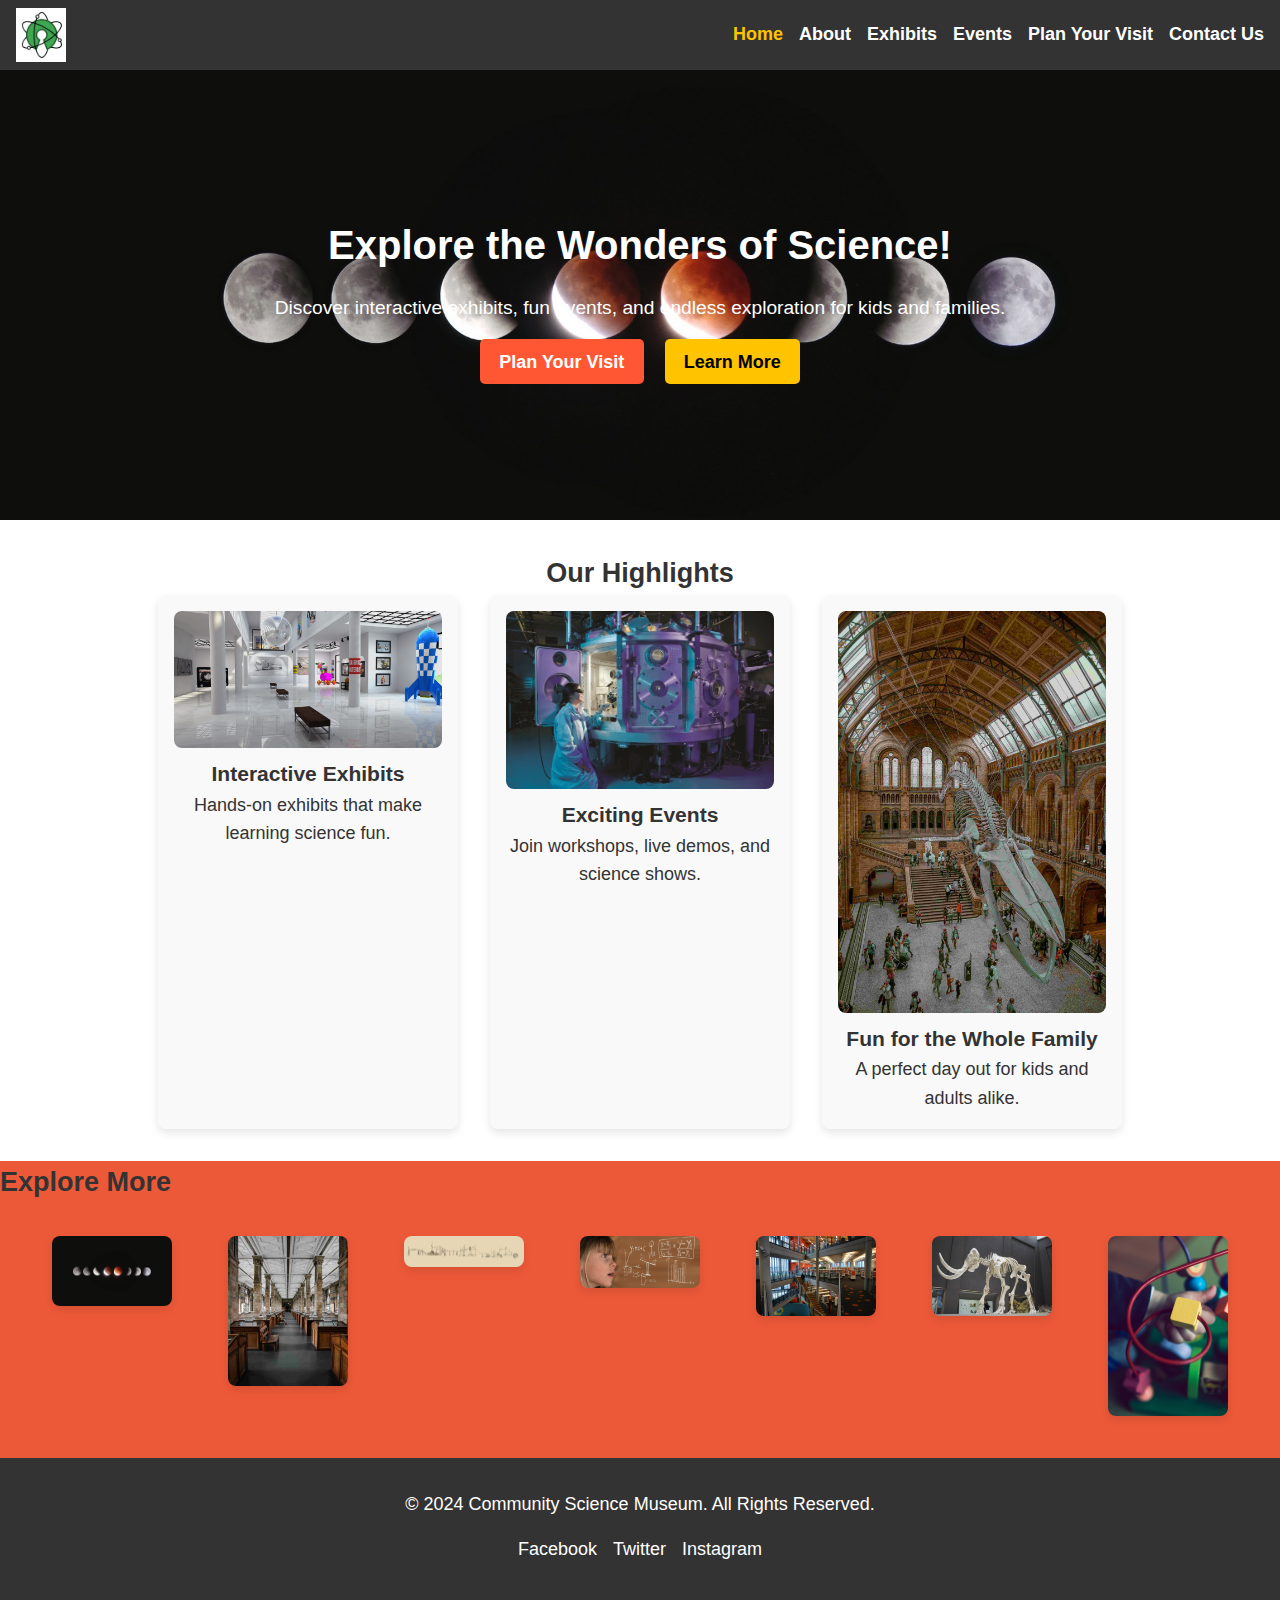
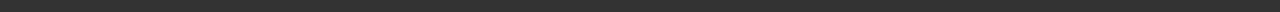
<file: index.html>
<!DOCTYPE html> 
<html lang="en">
<head>
    <meta charset="UTF-8">
    <meta name="viewport" content="width=device-width, initial-scale=1.0">
    <meta name="description" content="Discover the wonders of science at the Community Science Museum. Fun, educational, and engaging for kids and families!">
    <meta name="keywords" content="Science Museum, Kids Activities, Family Fun, Exhibits, Events">
    <meta name="author" content="Your Name">
    <title>Community Science Museum</title>
    <link rel="stylesheet" href="styles.css">
</head>
<body>
    <header>
        <div class="logo">
            <img src="./images/logo.jpg" alt="Community Science Museum Logo">
        </div>
        <ul class="nav-links">
            <li><a href="index.html" class="active">Home</a></li>
            <li><a href="about.html">About</a></li>
            <li><a href="exhibits.html">Exhibits</a></li>
            <li><a href="events.html">Events</a></li>
            <li><a href="visit.html">Plan Your Visit</a></li>
            <li><a href="contact.html">Contact Us</a></li>
        </ul>
    </header>

    <main>
        <section class="hero">
            <div class="hero-content">
                <h1>Explore the Wonders of Science!</h1>
                <p>Discover interactive exhibits, fun events, and endless exploration for kids and families.</p>
                <div class="button-group">
                    <a href="visit.html" class="btn-primary">Plan Your Visit</a>
                    <a href="exhibits.html" class="btn-secondary">Learn More</a>
                </div>
            </div>
        </section>

        <section class="highlights">
            <h2>Our Highlights</h2>
            <div class="highlights-grid">
                <div class="highlight">
                    <img src="./images/exhibition.jpg" alt="Interactive Exhibits">
                    <h3>Interactive Exhibits</h3>
                    <p>Hands-on exhibits that make learning science fun.</p>
                </div>
                <div class="highlight">
                    <img src="./images/eksplore2.jpg" alt="Exciting Events">
                    <h3>Exciting Events</h3>
                    <p>Join workshops, live demos, and science shows.</p>
                </div>
                <div class="highlight">
                    <img src="./images/toa.jpg" alt="Family Fun">
                    <h3>Fun for the Whole Family</h3>
                    <p>A perfect day out for kids and adults alike.</p>
                </div>
            </div>
        </section>

        <section class="gallery">
            <h2>Explore More</h2>
            <div class="gallery-grid">
                <img src="./images/moon.jpg" alt="Moon Phases Exhibit">
                <img src="./images/mavis.jpg" alt="Museum Interior">
                <img src="./images/lab.jpg" alt="Laboratory Equipment">
                <img src="./images/learn.jpg" alt="Learning Math">
                <img src="./images/library.jpg" alt="Modern Library">
                <img src="./images/mammoth.jpg" alt="Woolly Mammoth Fossil">
                <img src="./images/toy.jpg" alt="Educational Toy">
            </div>
        </section>
    </main>

    <footer>
        <div class="footer-content">
            <p>&copy; 2024 Community Science Museum. All Rights Reserved.</p>
            <ul class="social-links">
                <li><a href="#">Facebook</a></li>
                <li><a href="#">Twitter</a></li>
                <li><a href="#">Instagram</a></li>
            </ul>
        </div>
    </footer>
</body>
</html>
</file>
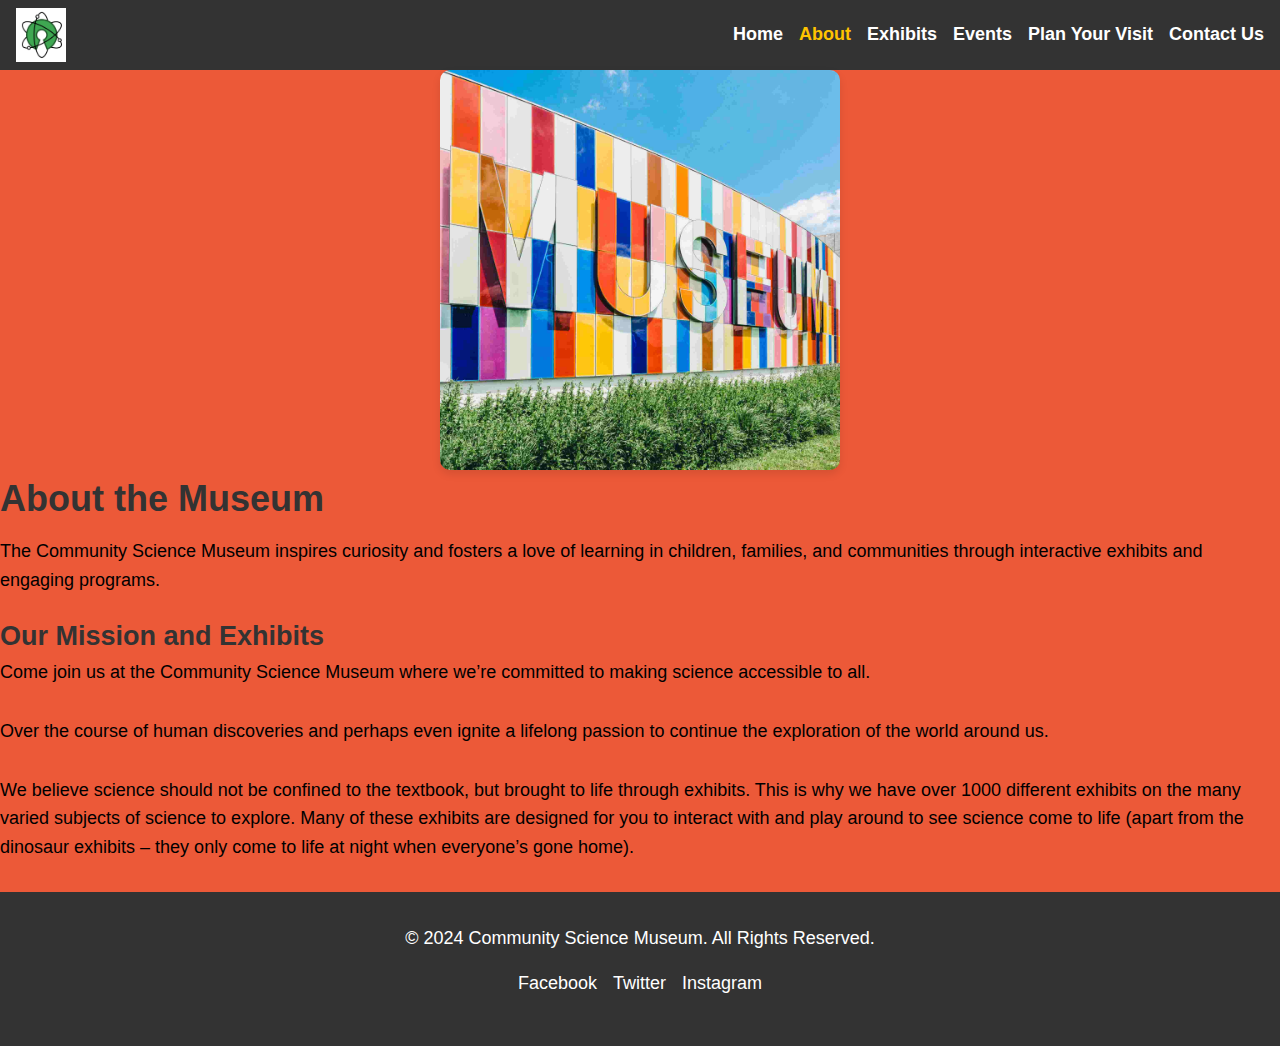
<file: about.html>
<!DOCTYPE html>
<html lang="en">
<head>
    <meta charset="UTF-8">
    <meta name="viewport" content="width=device-width, initial-scale=1.0">
    <meta name="description" content="Learn about the Community Science Museum, our mission, and our exciting journey.">
    <title>About Us - Community Science Museum</title>
    <link rel="stylesheet" href="styles.css">
</head>
<body>
    <header>
        <div class="logo">
            <img src="./images/logo.jpg" alt="Community Science Museum Logo">
        </div>
        <ul class="nav-links">
            <li><a href="index.html">Home</a></li>
            <li><a href="about.html" class="active">About</a></li>
            <li><a href="exhibits.html">Exhibits</a></li>
            <li><a href="events.html">Events</a></li>
            <li><a href="visit.html">Plan Your Visit</a></li>
            <li><a href="contact.html">Contact Us</a></li>
        </ul>
    </header>

    <main>
        <section class="museum-hero">
            <img src="./images/museum.jpg" alt="Museum Exterior" class="museum-image">
            <div class="overlay">
                <h1>About the Museum</h1>
                <p>The Community Science Museum inspires curiosity and fosters a love of learning in children, families, and communities through interactive exhibits and engaging programs.</p>
            </div>
        </section>

        <section class="museum-about">
            <h2>Our Mission and Exhibits</h2> <!-- Added heading -->
            <p>Come join us at the Community Science Museum where we’re committed to making science accessible to all.</p>
            <p>Over the course of human discoveries and perhaps even ignite a lifelong passion to continue the exploration of the world around us.</p>
            <p>We believe science should not be confined to the textbook, but brought to life through exhibits. This is why we have over 1000 different exhibits on the many varied subjects of science to explore. Many of these exhibits are designed for you to interact with and play around to see science come to life (apart from the dinosaur exhibits – they only come to life at night when everyone’s gone home).</p>
        </section>
    </main>

    <footer>
        <div class="footer-content">
            <p>&copy; 2024 Community Science Museum. All Rights Reserved.</p>
            <ul class="social-links">
                <li><a href="#">Facebook</a></li>
                <li><a href="#">Twitter</a></li>
                <li><a href="#">Instagram</a></li>
            </ul>
        </div>
    </footer>
</body>
</html>
</file>
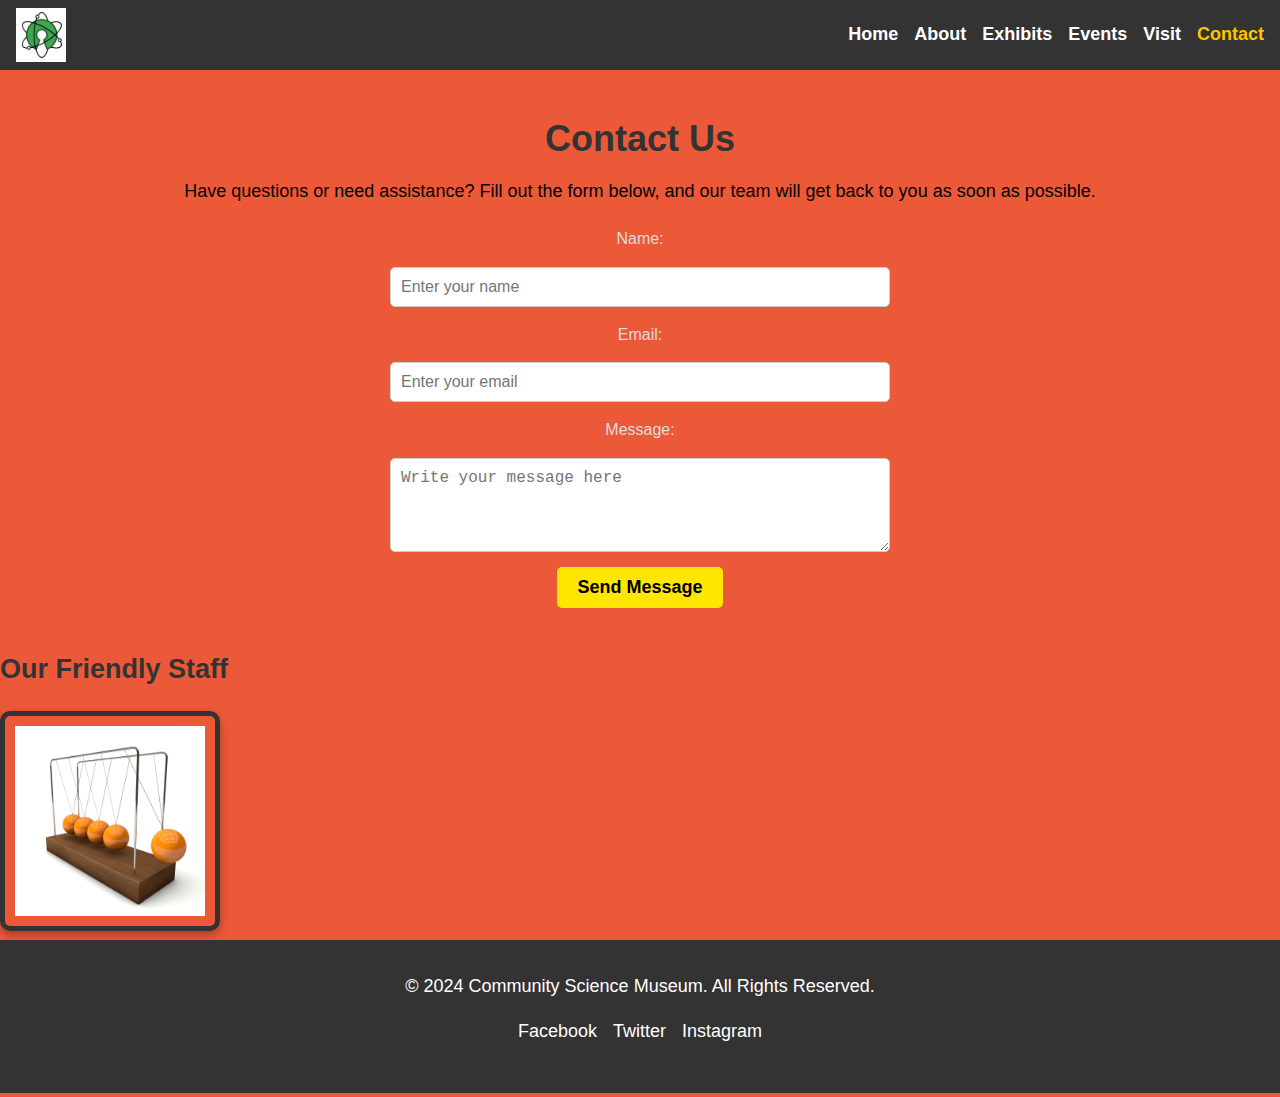
<file: contact.html>
<!DOCTYPE html>
<html lang="en">
<head>
    <meta charset="UTF-8">
    <meta name="viewport" content="width=device-width, initial-scale=1.0">
    <meta name="description" content="Get in touch with the Community Science Museum. We're here to answer your questions.">
    <title>Contact Us - Community Science Museum</title>
    <link rel="stylesheet" href="styles.css">
</head>
<body>
    <header>
        <div class="logo">
            <img src="./images/logo.jpg" alt="Community Science Museum Logo">
        </div>
        <ul class="nav-links">
            <li><a href="index.html">Home</a></li>
            <li><a href="about.html">About</a></li>
            <li><a href="exhibits.html">Exhibits</a></li>
            <li><a href="events.html">Events</a></li>
            <li><a href="visit.html">Visit</a></li>
            <li><a href="contact.html" class="active">Contact</a></li>
        </ul>
    </header>

    <main>
        <section class="contact">
            <h1>Contact Us</h1>
            <p>Have questions or need assistance? Fill out the form below, and our team will get back to you as soon as possible.</p>
            <form class="contact-form">
                <label for="name">Name:</label>
                <input type="text" id="name" name="name" placeholder="Enter your name" required>

                <label for="email">Email:</label>
                <input type="email" id="email" name="email" placeholder="Enter your email" required>

                <label for="message">Message:</label>
                <textarea id="message" name="message" rows="4" placeholder="Write your message here" required></textarea>

                <button type="submit" class="btn-primary">Send Message</button>
            </form>
        </section>

        <section class="contact-image">
            <h2>Our Friendly Staff</h2>
            <img src="./images/ball.jpg" alt="A visitor interacting with museum staff">
        </section>
    </main>

    <footer>
        <div class="footer-content">
            <p>&copy; 2024 Community Science Museum. All Rights Reserved.</p>
            <ul class="social-links">
                <li><a href="#">Facebook</a></li>
                <li><a href="#">Twitter</a></li>
                <li><a href="#">Instagram</a></li>
            </ul>
        </div>
    </footer>
</body>
</html>
</file>
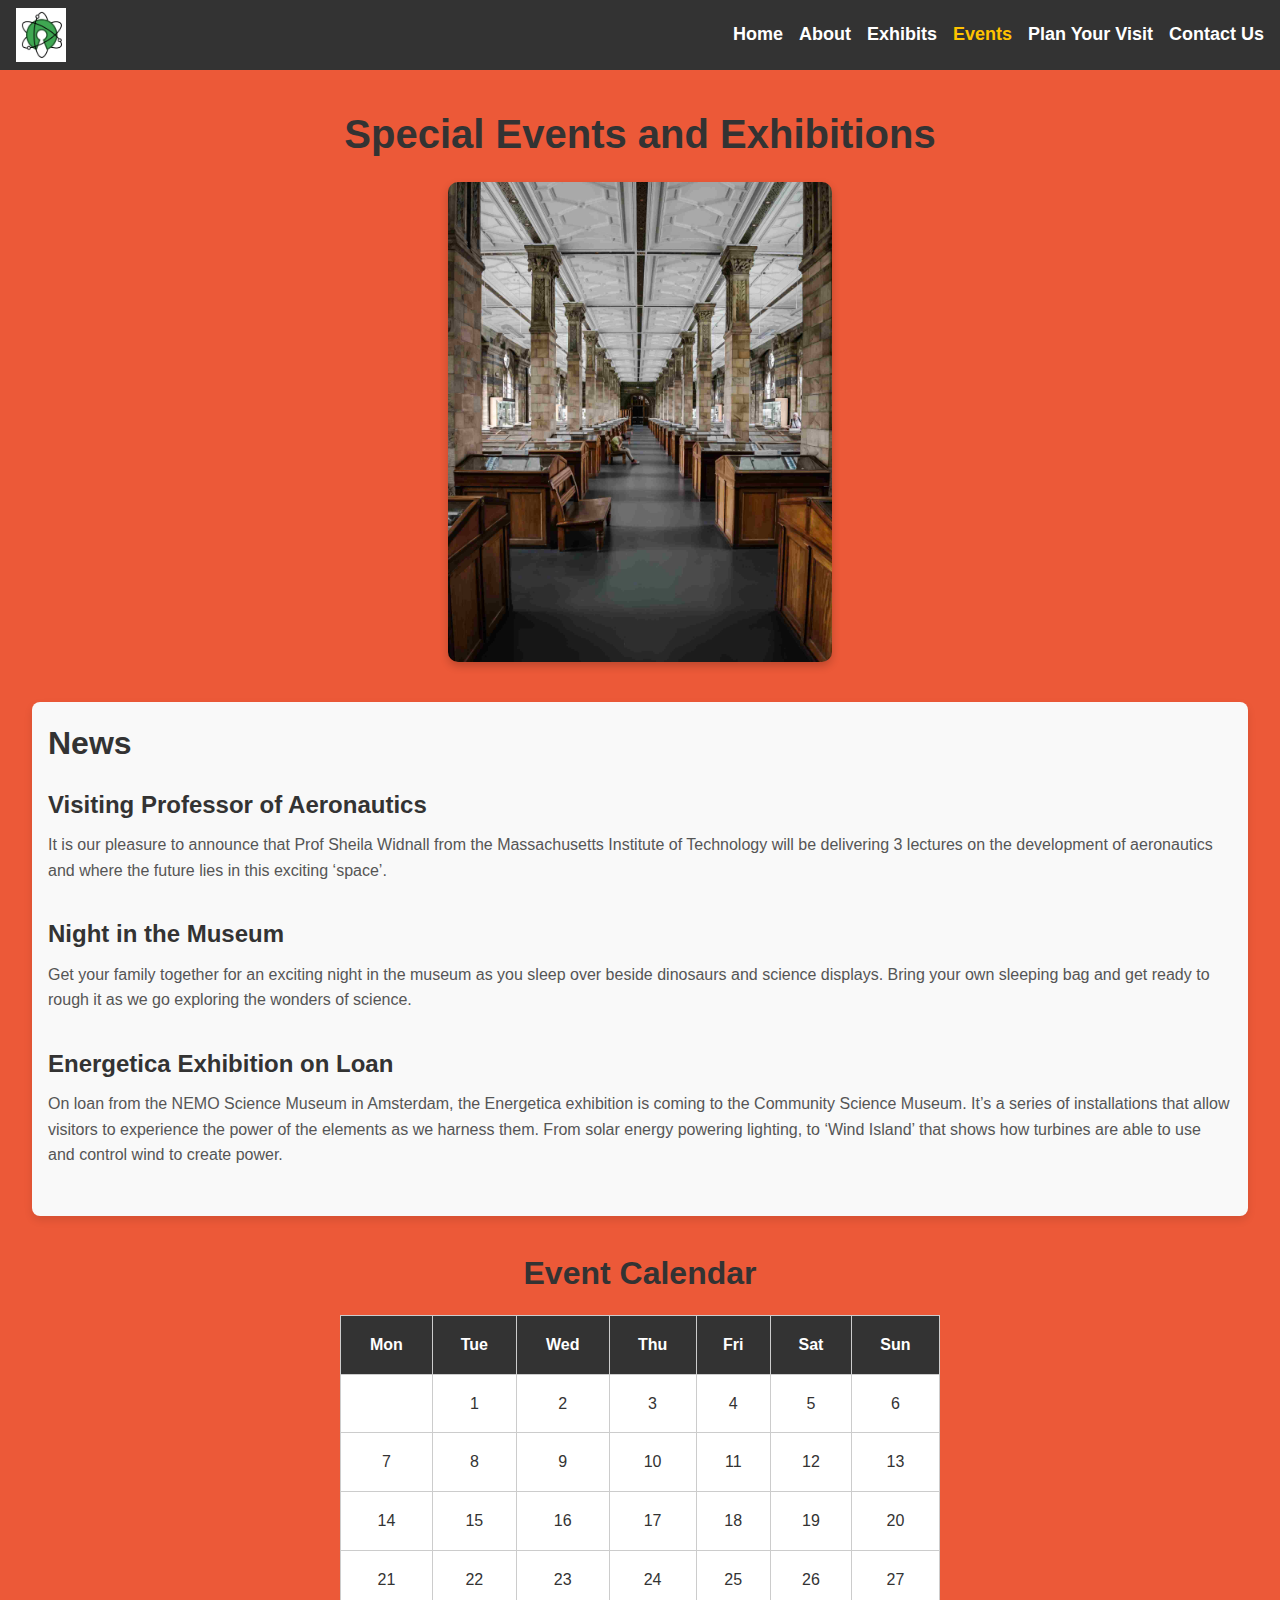
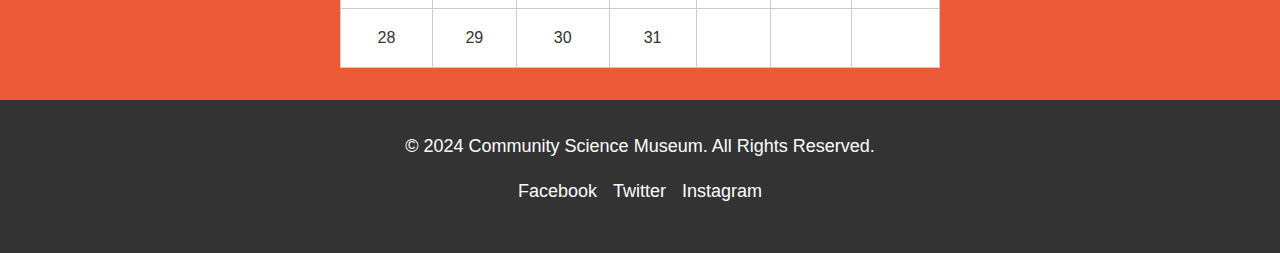
<file: events.html>
<!DOCTYPE html>
<html lang="en">
<head>
    <meta charset="UTF-8">
    <meta name="viewport" content="width=device-width, initial-scale=1.0">
    <meta name="description" content="Special Events and Exhibitions at the Community Science Museum.">
    <title>Events - Community Science Museum</title>
    <link rel="stylesheet" href="styles.css">
</head>
<body>
    <header>
        <div class="logo">
            <img src="./images/logo.jpg" alt="Community Science Museum Logo">
        </div>
        <ul class="nav-links">
            <li><a href="index.html">Home</a></li>
            <li><a href="about.html">About</a></li>
            <li><a href="exhibits.html">Exhibits</a></li>
            <li><a href="events.html" class="active">Events</a></li>
            <li><a href="visit.html">Plan Your Visit</a></li>
            <li><a href="contact.html">Contact Us</a></li>
        </ul>
    </header>

    <main>
        <section class="events-hero">
            <h1>Special Events and Exhibitions</h1>
            <img src="./images/mavis.jpg" alt="Museum Hall" class="event-image">
        </section>

        <section class="event-details">
            <h2>News</h2>
            <article>
                <h3>Visiting Professor of Aeronautics</h3>
                <p>It is our pleasure to announce that Prof Sheila Widnall from the Massachusetts Institute of Technology will be delivering 3 lectures on the development of aeronautics and where the future lies in this exciting ‘space’.</p>
            </article>
            <article>
                <h3>Night in the Museum</h3>
                <p>Get your family together for an exciting night in the museum as you sleep over beside dinosaurs and science displays. Bring your own sleeping bag and get ready to rough it as we go exploring the wonders of science.</p>
            </article>
            <article>
                <h3>Energetica Exhibition on Loan</h3>
                <p>On loan from the NEMO Science Museum in Amsterdam, the Energetica exhibition is coming to the Community Science Museum. It’s a series of installations that allow visitors to experience the power of the elements as we harness them. From solar energy powering lighting, to ‘Wind Island’ that shows how turbines are able to use and control wind to create power.</p>
            </article>
        </section>

        <section class="calendar-section">
            <h2>Event Calendar</h2>
            <table class="calendar">
                <thead>
                    <tr>
                        <th>Mon</th>
                        <th>Tue</th>
                        <th>Wed</th>
                        <th>Thu</th>
                        <th>Fri</th>
                        <th>Sat</th>
                        <th>Sun</th>
                    </tr>
                </thead>
                <tbody>
                    <tr>
                        <td></td>
                        <td>1</td>
                        <td>2</td>
                        <td>3</td>
                        <td>4</td>
                        <td>5</td>
                        <td>6</td>
                    </tr>
                    <tr>
                        <td>7</td>
                        <td>8</td>
                        <td>9</td>
                        <td>10</td>
                        <td>11</td>
                        <td>12</td>
                        <td>13</td>
                    </tr>
                    <tr>
                        <td>14</td>
                        <td>15</td>
                        <td>16</td>
                        <td>17</td>
                        <td>18</td>
                        <td>19</td>
                        <td>20</td>
                    </tr>
                    <tr>
                        <td>21</td>
                        <td>22</td>
                        <td>23</td>
                        <td>24</td>
                        <td>25</td>
                        <td>26</td>
                        <td>27</td>
                    </tr>
                    <tr>
                        <td>28</td>
                        <td>29</td>
                        <td>30</td>
                        <td>31</td>
                        <td></td>
                        <td></td>
                        <td></td>
                    </tr>
                </tbody>
            </table>
        </section>
    </main>

    <footer>
        <div class="footer-content">
            <p>&copy; 2024 Community Science Museum. All Rights Reserved.</p>
            <ul class="social-links">
                <li><a href="#">Facebook</a></li>
                <li><a href="#">Twitter</a></li>
                <li><a href="#">Instagram</a></li>
            </ul>
        </div>
    </footer>
</body>
</html>
</file>
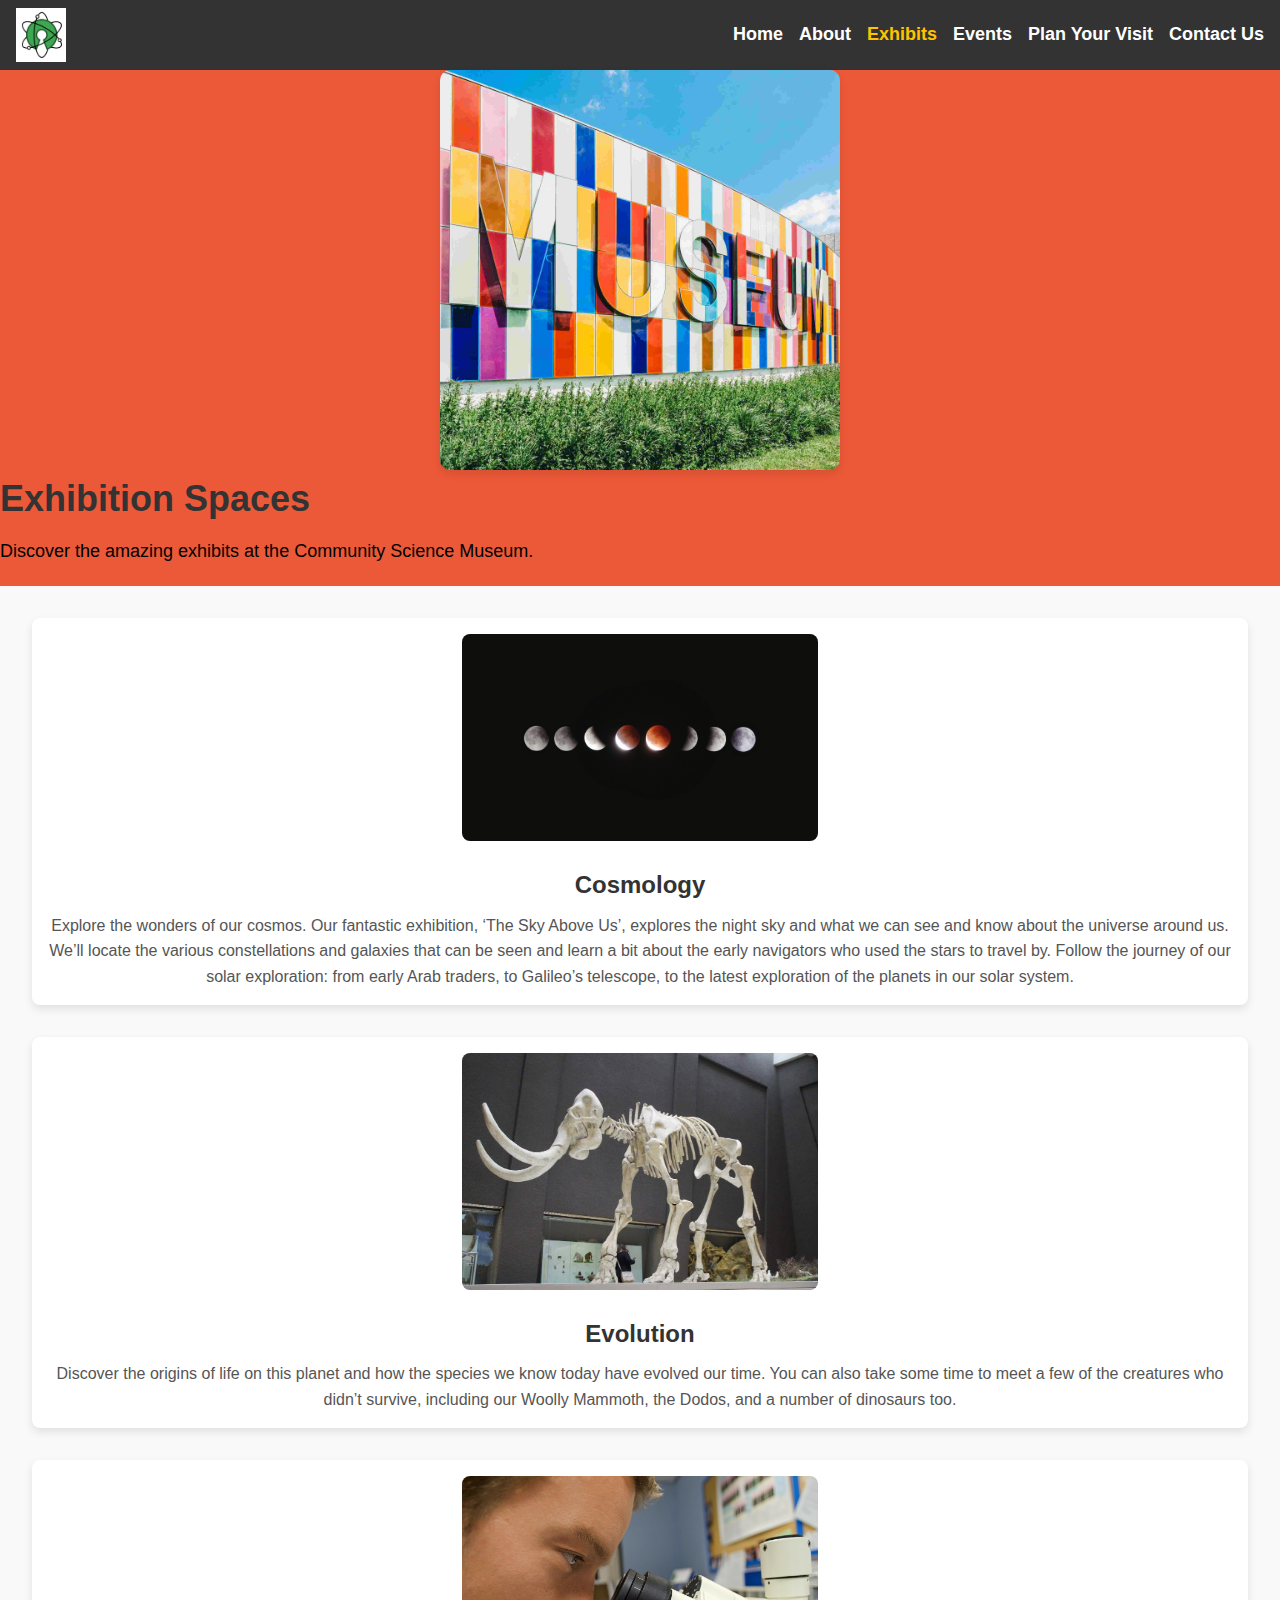
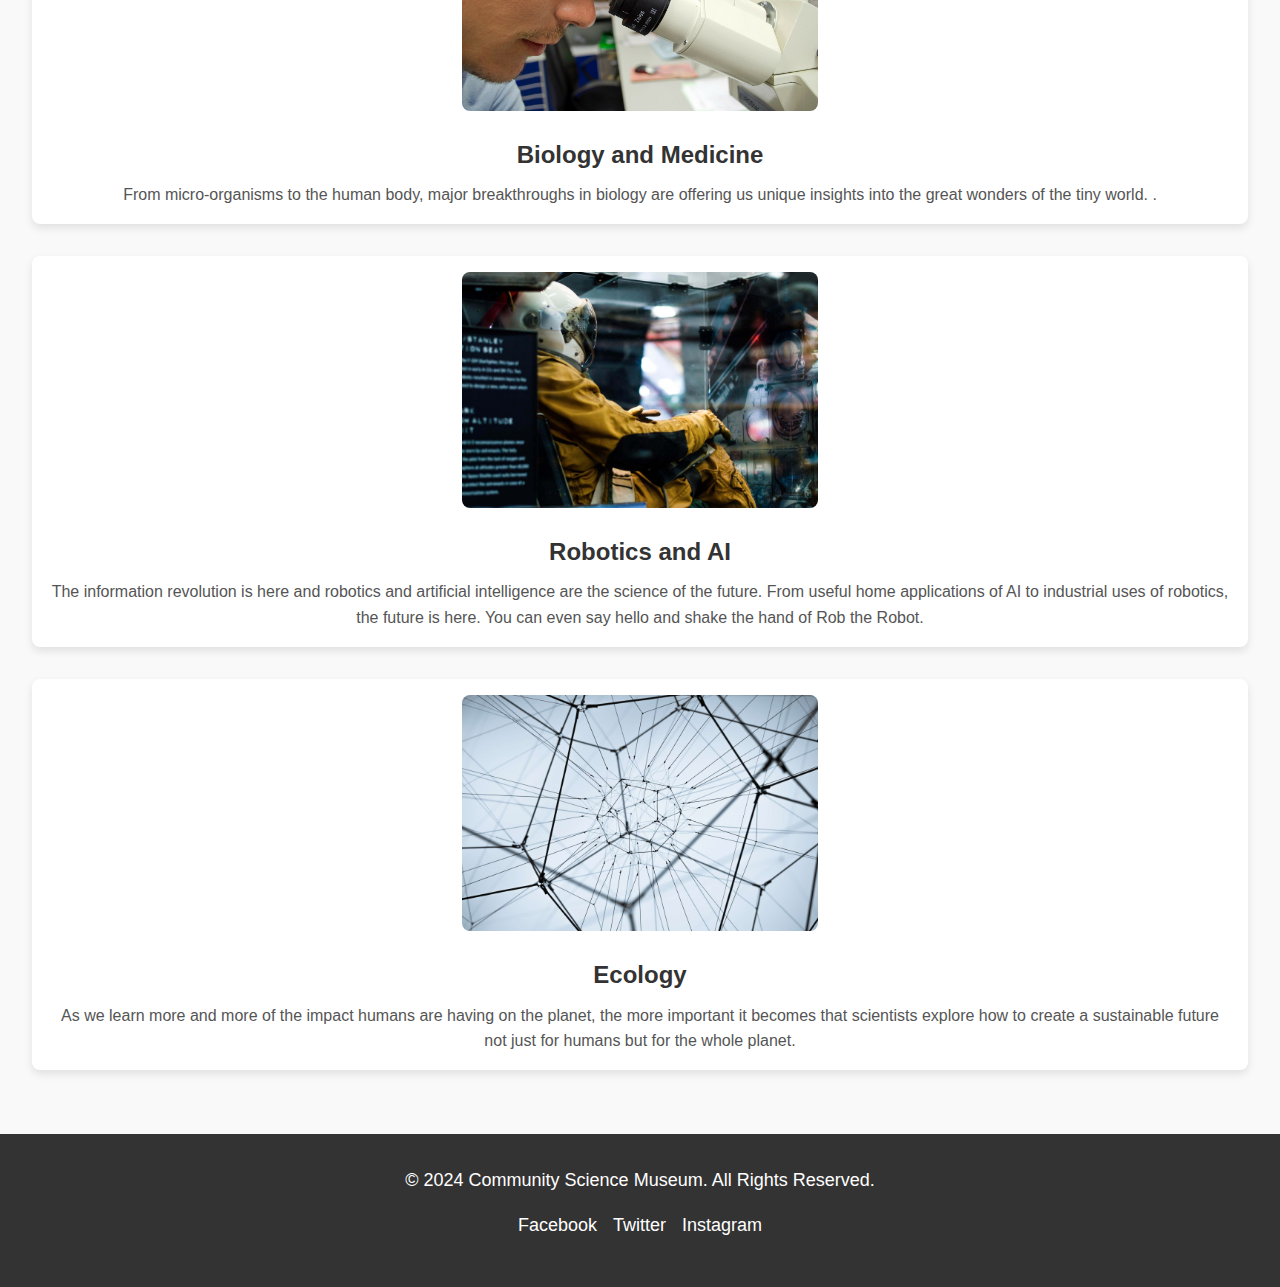
<file: exhibits.html>
<!DOCTYPE html>
<html lang="en">
<head>
    <meta charset="UTF-8">
    <meta name="viewport" content="width=device-width, initial-scale=1.0">
    <meta name="description" content="Explore the exhibits at the Community Science Museum, from cosmology to robotics and ecology.">
    <title>Exhibits - Community Science Museum</title>
    <link rel="stylesheet" href="styles.css">
</head>
<body>
    <header>
        <div class="logo">
            <img src="./images/logo.jpg" alt="Community Science Museum Logo">
        </div>
        <ul class="nav-links">
            <li><a href="index.html">Home</a></li>
            <li><a href="about.html">About</a></li>
            <li><a href="exhibits.html" class="active">Exhibits</a></li>
            <li><a href="events.html">Events</a></li>
            <li><a href="visit.html">Plan Your Visit</a></li>
            <li><a href="contact.html">Contact Us</a></li>
        </ul>
    </header>

    <main>
        <section class="museum-hero">
            <img src="./images/museum.jpg" alt="Exhibits Display" class="museum-image">
            <div class="overlay">
                <h1>Exhibition Spaces</h1>
                <p>Discover the amazing exhibits at the Community Science Museum.</p>
            </div>
        </section>

        <section class="exhibits">
            <div class="exhibit">
                <img src="./images/moon.jpg" alt="Cosmology Exhibit">
                <h2>Cosmology</h2>
                <p>Explore the wonders of our cosmos. Our fantastic exhibition, ‘The Sky Above Us’, explores the night sky and what we can see and know about the universe around us. We’ll locate the various constellations and galaxies that can be seen and learn a bit about the early navigators who used the stars to travel by.
                    Follow the journey of our solar exploration: from early Arab traders, to Galileo’s telescope, to the latest exploration of the planets in our solar system.
                    </p>
            </div>

            <div class="exhibit">
                <img src="./images/mammoth.jpg" alt="Evolution Exhibit">
                <h2>Evolution</h2>
                <p>Discover the origins of life on this planet and how the species we know today have evolved our time. You can also take some time to meet a few of the creatures who didn’t survive, including our Woolly Mammoth, the Dodos, and a number of dinosaurs too. </p>
            </div>

            <div class="exhibit">
                <img src="./images/lab2.jpg" alt="Biology and Medicine Exhibit">
                <h2>Biology and Medicine</h2>
                <p>From micro-organisms to the human body, major breakthroughs in biology are offering us unique insights into the great wonders of the tiny world. .</p>
            </div>

            <div class="exhibit">
                <img src="./images/event.jpg" alt="Robotics and AI Exhibit">
                <h2>Robotics and AI</h2>
                <p>The information revolution is here and robotics and artificial intelligence are the science of the future. From useful home applications of AI to industrial uses of robotics, the future is here. You can even say hello and shake the hand of Rob the Robot.</p>
            </div>

            <div class="exhibit">
                <img src="./images/contact.jpg" alt="Ecology Exhibit">
                <h2>Ecology</h2>
                <p>As we learn more and more of the impact humans are having on the planet, the more important it becomes that scientists explore how to create a sustainable future not just for humans but for the whole planet.</p>
            </div>
        </section>
    </main>

    <footer>
        <div class="footer-content">
            <p>&copy; 2024 Community Science Museum. All Rights Reserved.</p>
            <ul class="social-links">
                <li><a href="#">Facebook</a></li>
                <li><a href="#">Twitter</a></li>
                <li><a href="#">Instagram</a></li>
            </ul>
        </div>
    </footer>
</body>
</html>
</file>
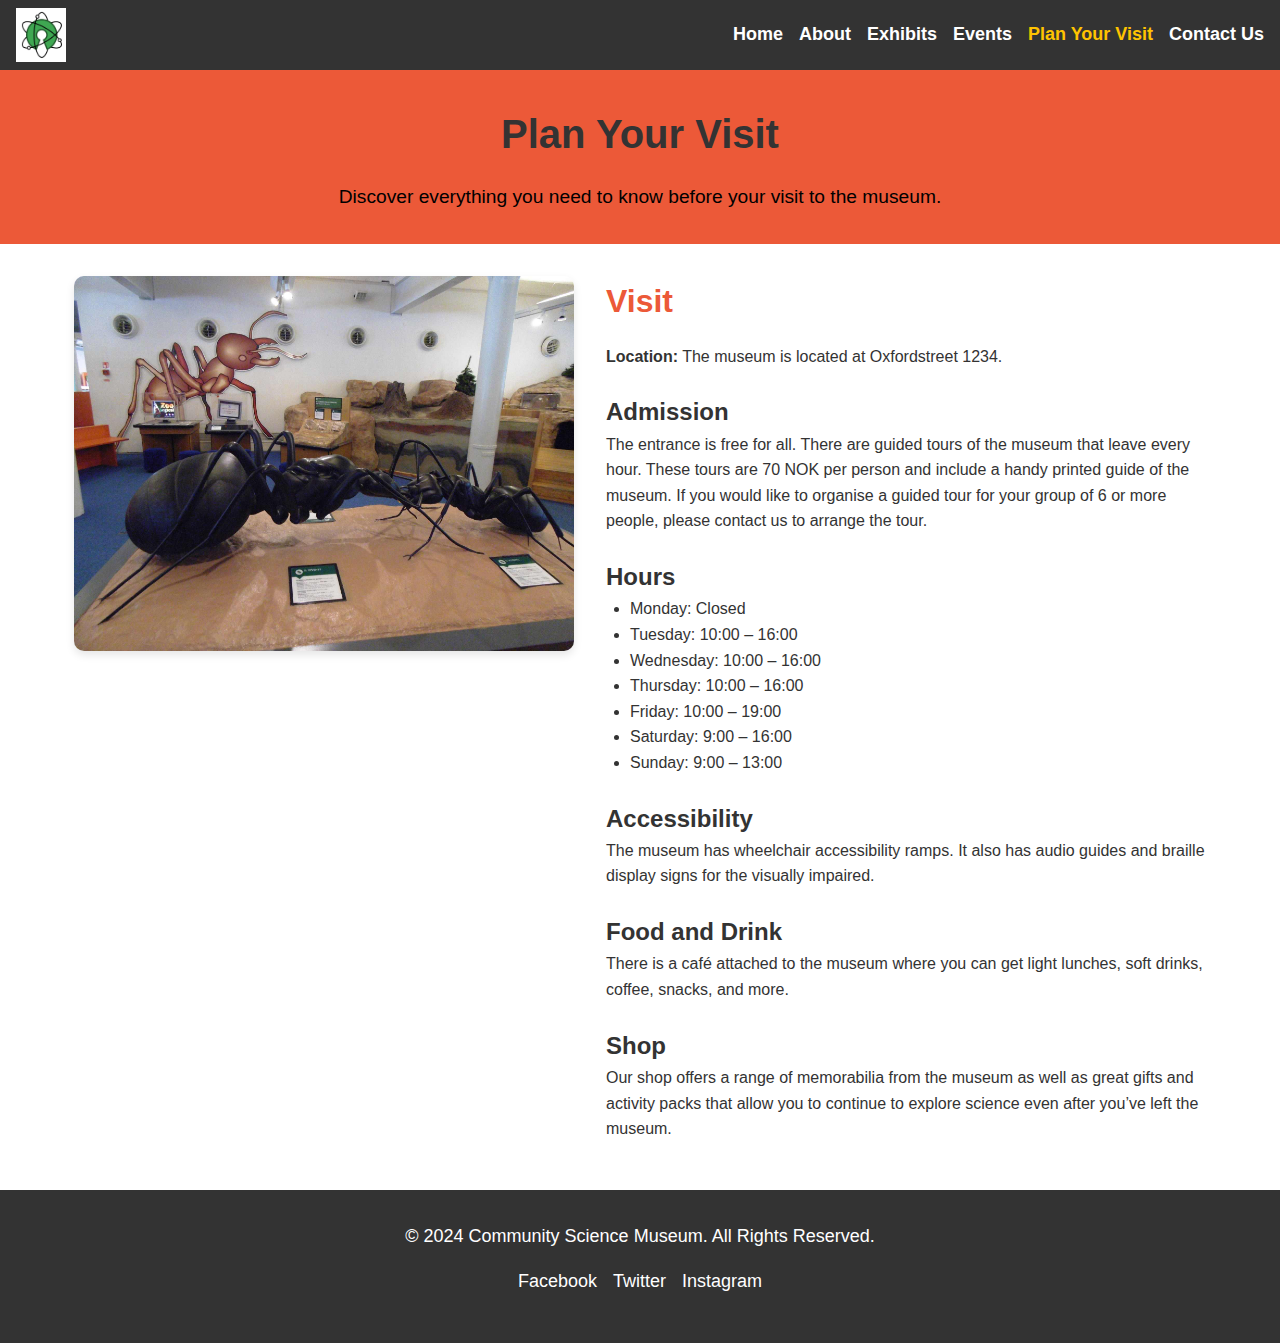
<file: visit.html>
<!DOCTYPE html>
<html lang="en">
<head>
    <meta charset="UTF-8">
    <meta name="viewport" content="width=device-width, initial-scale=1.0">
    <meta name="description" content="Plan your visit to the Community Science Museum.">
    <title>Plan Your Visit - Community Science Museum</title>
    <link rel="stylesheet" href="styles.css">
</head>
<body>
    <header>
        <div class="logo">
            <img src="./images/logo.jpg" alt="Community Science Museum Logo">
        </div>
        <ul class="nav-links">
            <li><a href="index.html">Home</a></li>
            <li><a href="about.html">About</a></li>
            <li><a href="exhibits.html">Exhibits</a></li>
            <li><a href="events.html">Events</a></li>
            <li><a href="visit.html" class="active">Plan Your Visit</a></li>
            <li><a href="contact.html">Contact Us</a></li>
        </ul>
    </header>

    <main>
        <section class="visit-intro">
            <h1>Plan Your Visit</h1>
            <p>Discover everything you need to know before your visit to the museum.</p>
        </section>

        <section class="visit-content">
            <div class="visit-image">
                <img src="./images/atnight.jpg" alt="Museum at Night">
            </div>
            <div class="visit-details">
                <h2>Visit</h2>
                <p><strong>Location:</strong> The museum is located at Oxfordstreet 1234.</p>
                
                <h3>Admission</h3>
                <p>The entrance is free for all. There are guided tours of the museum that leave every hour. These tours are 70 NOK per person and include a handy printed guide of the museum. If you would like to organise a guided tour for your group of 6 or more people, please contact us to arrange the tour.</p>

                <h3>Hours</h3>
                <ul>
                    <li>Monday: Closed</li>
                    <li>Tuesday: 10:00 – 16:00</li>
                    <li>Wednesday: 10:00 – 16:00</li>
                    <li>Thursday: 10:00 – 16:00</li>
                    <li>Friday: 10:00 – 19:00</li>
                    <li>Saturday: 9:00 – 16:00</li>
                    <li>Sunday: 9:00 – 13:00</li>
                </ul>

                <h3>Accessibility</h3>
                <p>The museum has wheelchair accessibility ramps. It also has audio guides and braille display signs for the visually impaired.</p>

                <h3>Food and Drink</h3>
                <p>There is a café attached to the museum where you can get light lunches, soft drinks, coffee, snacks, and more.</p>

                <h3>Shop</h3>
                <p>Our shop offers a range of memorabilia from the museum as well as great gifts and activity packs that allow you to continue to explore science even after you’ve left the museum.</p>
            </div>
        </section>
    </main>

    <footer>
        <div class="footer-content">
            <p>&copy; 2024 Community Science Museum. All Rights Reserved.</p>
            <ul class="social-links">
                <li><a href="#">Facebook</a></li>
                <li><a href="#">Twitter</a></li>
                <li><a href="#">Instagram</a></li>
            </ul>
        </div>
    </footer>
</body>
</html>
</file>
<file: styles.css>
/* General Reset */
 * {
    margin: 0;
    padding: 0;
    box-sizing: border-box;
}

body {
    font-family: Arial, Helvetica, sans-serif;
    background-color:  #ec5938;
    color: #333;
    font-size: 18px; /* Match font size with Contact page */
    line-height: 1.6;
    display: flex;
    flex-direction: column;
    min-height: 100vh;
}

main {
    flex: 1;
}

/* Header Styles */
header {
    display: flex;
    justify-content: space-between; /* Ensures space between logo and nav */
    align-items: center; /* Vertically aligns logo and nav */
    background-color: #333;
    padding: 0.5rem 1rem;
    color: white;
}

header .logo {
    display: flex;
    align-items: center;
}

header .nav-links {
    display: flex;
    list-style: none;
    gap: 1rem; /* Space between links */
    margin-left: auto; /* Push navbar to the far right */
}

header .logo img {
    max-width: 50px; /* Adjusted logo size */
    height: auto;
}

.nav-links {
    list-style: none;
    display: flex;
    gap: 1rem;
    margin-left: auto; /* Align navbar to the right */
}

.nav-links a {
    color: white;
    text-decoration: none;
    font-weight: bold;
    transition: color 0.3s ease;
}

.nav-links a:hover, .nav-links a.active {
    color: #FFC300;
}

/* Hero Section */
.hero {
    height: 50vh; /* Reduced height */
    display: flex;
    justify-content: center;
    align-items: center;
    text-align: center;
    background: url('./images/moon.jpg') no-repeat center center/cover;
}

.hero-content {
    color: white;
}

.hero-content h1 {
    font-size: 2.5rem; /* Adjusted font size */
    margin-bottom: 1rem;
}

.hero-content p {
    font-size: 1.2rem;
    margin-bottom: 1.5rem;
}

.hero-content .button-group a {
    padding: 0.8rem 1.2rem;
    border-radius: 5px;
    font-weight: bold;
    text-decoration: none;
    margin: 0 0.5rem;
}

.btn-primary {
    background: #FF5733;
    color: white;
}

.btn-primary:hover {
    background: #FFC300;
}

.btn-secondary {
    background: #FFC300;
    color: black;
}

.btn-secondary:hover {
    background: #FF5733;
    color: black;
}

/* Highlights Section */
.highlights {
    padding: 2rem;
    text-align: center;
    background: white;
}

.highlights-grid {
    display: flex;
    flex-wrap: wrap;
    gap: 2rem;
    justify-content: center;
}

.highlight {
    width: 300px;
    background: #f9f9f9;
    border-radius: 8px;
    padding: 1rem;
    text-align: center;
    box-shadow: 0 4px 8px rgba(0, 0, 0, 0.1);
}

.highlight img {
    width: 100%;
    border-radius: 8px;
}

/* Gallery Section */
.gallery-grid {
    display: grid;
    grid-template-columns: repeat(auto-fit, minmax(150px, 1fr));
    gap: 1rem;
    padding: 2rem;
    justify-items: center;
}

.gallery-grid img {
    width: 100%;
    max-width: 120px; /* Reduced max width for smaller frames */
    border-radius: 8px;
    box-shadow: 0 4px 8px rgba(0, 0, 0, 0.1);
    transition: transform 0.3s ease, box-shadow 0.3s ease;
    margin-bottom: 10px; /* Add spacing between images */
}

.gallery-grid img:hover {
    transform: scale(1.1); /* Slightly enlarge the image */
    box-shadow: 0 8px 16px rgba(0, 0, 0, 0.2); /* Enhanced shadow on hover */
}

/* About Page Styles */
.museum-about p {
    font-size: 18px;
    color: black; /* Set text color to black */
    margin-bottom: 30px; /* Increased space for better readability */
}

/* About Page Styles */
.museum-image {
    width: 100%;
    max-width: 500px; /* Reduced size for About page image */
    border-radius: 10px;
    margin: 0 auto;
    display: block;
    box-shadow: 0 4px 8px rgba(0, 0, 0, 0.1);
}

.overlay h1 {
    font-size: 36px; /* Match Contact page heading size */
    margin-bottom: 10px;
}

.overlay p {
    font-size: 18px; /* Match Contact page font size */
    color: black; /* Set text color to black */
    margin-bottom: 20px;
}

/* Contact Page Styles */
.contact {
    text-align: center;
    padding: 40px 20px;
}

.contact h1 {
    font-size: 36px;
    margin-bottom: 10px;
}

.contact p {
    font-size: 18px;
    color: #000; /* Updated to the requested color */
    margin-bottom: 20px;
}

.contact-form {
    display: flex;
    flex-direction: column;
    align-items: center;
    gap: 15px;
    max-width: 500px;
    margin: 0 auto;
}

.contact-form label {
    font-size: 16px;
    color: #ddd;
}

.contact-form input,
.contact-form textarea {
    width: 100%;
    padding: 10px;
    font-size: 16px;
    color: #000;
    background-color: #fff;
    border: 1px solid #ccc;
    border-radius: 5px;
}

.contact-form button {
    background-color: #ffe600;
    color: #000;
    padding: 10px 20px;
    border-radius: 5px;
    font-size: 18px;
    font-weight: bold;
    border: none;
    cursor: pointer;
    outline: none;
    transition: background-color 0.3s ease;
}

.contact-form button:hover {
    background-color: #ffd500;
}

.contact-image img {
    width: 33%;
    max-width: 220px;
    height: auto;
    border-radius: 10px;
    margin-top: 20px;

    /* Frame Styling */
    border: 5px solid #333; /* Adjust thickness and color of the frame */
    padding: 10px; /* Optional padding inside the border */
    box-shadow: 0 4px 10px rgba(0, 0, 0, 0.3); /* Optional shadow for added depth */
}

/* General Reset */
* {
    margin: 0;
    padding: 0;
    box-sizing: border-box;
}

body {
    font-family: Arial, Helvetica, sans-serif;
    background-color:  #ec5938;
    color: #333;
    font-size: 18px; /* Match font size with Contact page */
    line-height: 1.6;
    display: flex;
    flex-direction: column;
    min-height: 100vh;
}

main {
    flex: 1;
}

/* Header Styles */
header {
    display: flex;
    justify-content: space-between; /* Ensures space between logo and nav */
    align-items: center; /* Vertically aligns logo and nav */
    background-color: #333;
    padding: 0.5rem 1rem;
    color: white;
}

header .logo {
    display: flex;
    align-items: center;
}

header .nav-links {
    display: flex;
    list-style: none;
    gap: 1rem; /* Space between links */
    margin-left: auto; /* Push navbar to the far right */
}

header .logo img {
    max-width: 50px; /* Adjusted logo size */
    height: auto;
}

.nav-links {
    list-style: none;
    display: flex;
    gap: 1rem;
    margin-left: auto; /* Align navbar to the right */
}

.nav-links a {
    color: white;
    text-decoration: none;
    font-weight: bold;
    transition: color 0.3s ease;
}

.nav-links a:hover, .nav-links a.active {
    color: #FFC300;
}

/* Hero Section */
.hero {
    height: 50vh; /* Reduced height */
    display: flex;
    justify-content: center;
    align-items: center;
    text-align: center;
    background: url('./images/moon.jpg') no-repeat center center/cover;
}

.hero-content {
    color: white;
}

.hero-content h1 {
    font-size: 2.5rem; /* Adjusted font size */
    margin-bottom: 1rem;
}

.hero-content p {
    font-size: 1.2rem;
    margin-bottom: 1.5rem;
}

.hero-content .button-group a {
    padding: 0.8rem 1.2rem;
    border-radius: 5px;
    font-weight: bold;
    text-decoration: none;
    margin: 0 0.5rem;
}

.btn-primary {
    background: #FF5733;
    color: white;
}

.btn-primary:hover {
    background: #FFC300;
}

.btn-secondary {
    background: #FFC300;
    color: black;
}

.btn-secondary:hover {
    background: #FF5733;
    color: black;
}

/* Highlights Section */
.highlights {
    padding: 2rem;
    text-align: center;
    background: white;
}

.highlights-grid {
    display: flex;
    flex-wrap: wrap;
    gap: 2rem;
    justify-content: center;
}

.highlight {
    width: 300px;
    background: #f9f9f9;
    border-radius: 8px;
    padding: 1rem;
    text-align: center;
    box-shadow: 0 4px 8px rgba(0, 0, 0, 0.1);
}

.highlight img {
    width: 100%;
    border-radius: 8px;
}

/* Gallery Section */
.gallery-grid {
    display: grid;
    grid-template-columns: repeat(auto-fit, minmax(150px, 1fr));
    gap: 1rem;
    padding: 2rem;
    justify-items: center;
}

.gallery-grid img {
    width: 100%;
    max-width: 120px; /* Reduced max width for smaller frames */
    border-radius: 8px;
    box-shadow: 0 4px 8px rgba(0, 0, 0, 0.1);
    transition: transform 0.3s ease, box-shadow 0.3s ease;
    margin-bottom: 10px; /* Add spacing between images */
}

.gallery-grid img:hover {
    transform: scale(1.1); /* Slightly enlarge the image */
    box-shadow: 0 8px 16px rgba(0, 0, 0, 0.2); /* Enhanced shadow on hover */
}

/* About Page Styles */
.museum-about p {
    font-size: 18px;
    color: black; /* Set text color to black */
    margin-bottom: 30px; /* Increased space for better readability */
}

/* About Page Styles */
.museum-image {
    width: 100%;
    max-width: 400px; /* Reduced size for About page image */
    border-radius: 10px;
    margin: 0 auto;
    display: block;
    box-shadow: 0 4px 8px rgba(0, 0, 0, 0.1);
}

.overlay h1 {
    font-size: 36px; /* Match Contact page heading size */
    margin-bottom: 10px;
}

.overlay p {
    font-size: 18px; /* Match Contact page font size */
    color: black; /* Set text color to black */
    margin-bottom: 20px;
}

/* Contact Page Styles */
.contact {
    text-align: center;
    padding: 40px 20px;
}

.contact h1 {
    font-size: 36px;
    margin-bottom: 10px;
}

.contact p {
    font-size: 18px;
    color: #000; /* Updated to the requested color */
    margin-bottom: 20px;
}

.contact-form {
    display: flex;
    flex-direction: column;
    align-items: center;
    gap: 15px;
    max-width: 500px;
    margin: 0 auto;
}

.contact-form label {
    font-size: 16px;
    color: #ddd;
}

.contact-form input,
.contact-form textarea {
    width: 100%;
    padding: 10px;
    font-size: 16px;
    color: #000;
    background-color: #fff;
    border: 1px solid #ccc;
    border-radius: 5px;
}

.contact-form button {
    background-color: #ffe600;
    color: #000;
    padding: 10px 20px;
    border-radius: 5px;
    font-size: 18px;
    font-weight: bold;
    border: none;
    cursor: pointer;
    outline: none;
    transition: background-color 0.3s ease;
}

.contact-form button:hover {
    background-color: #ffd500;
}

.contact-image img {
    width: 33%;
    max-width: 220px;
    height: auto;
    border-radius: 10px;
    margin-top: 20px;
}

/* Exhibits Page Styles */
.exhibits {
    padding: 2rem;
    text-align: center;
    background-color: #f9f9f9;
}

.exhibit {
    background: white;
    border-radius: 8px;
    box-shadow: 0 4px 8px rgba(0, 0, 0, 0.1);
    padding: 1rem;
    text-align: center;
    margin-bottom: 2rem;
}

.exhibit img {
    width: 30%;
    height: auto;
    border-radius: 8px;
    margin-bottom: 1rem;
}

.exhibit h2 {
    font-size: 1.5rem;
    margin-bottom: 0.5rem;
    color: #333;
}

.exhibit p {
    font-size: 1rem;
    line-height: 1.6;
    color: #555;
}

/* Visit Page Styles */
.visit-intro {
    text-align: center;
    padding: 2rem 1rem;
    background-color: #ec5938;
}

.visit-intro h1 {
    font-size: 2.5rem;
    margin-bottom: 1rem;
}

.visit-intro p {
    font-size: 1.2rem;
    color: #000;
}

.visit-content {
    display: flex;
    flex-wrap: wrap;
    gap: 2rem;
    padding: 2rem;
    align-items: flex-start;
    justify-content: center;
    background-color: white;
}

.visit-image {
    flex: 1 1 40%;
    max-width: 500px;
}

.visit-image img {
    width: 100%;
    height: auto;
    border-radius: 10px;
    box-shadow: 0 4px 8px rgba(0, 0, 0, 0.1);
}

.visit-details {
    flex: 1 1 50%;
    max-width: 600px;
}

.visit-details h2 {
    font-size: 2rem;
    margin-bottom: 1rem;
    color: #ec5938;
}

.visit-details h3 {
    font-size: 1.5rem;
    margin-top: 1.5rem;
    color: #333;
}

.visit-details p, .visit-details ul {
    font-size: 1rem;
    line-height: 1.6;
    margin-bottom: 1rem;
}

.visit-details ul {
    padding-left: 1.5rem;
    list-style: disc;
}

.visit-details p strong {
    color: #333;
}
/* Event Page Styles */
.events-hero {
    text-align: center;
    margin: 2rem 0;
}

.events-hero h1 {
    font-size: 2.5rem;
    color: #333;
    margin-bottom: 1rem;
}

.events-hero img.event-image {
    max-width: 30%;
    border-radius: 10px;
    box-shadow: 0 4px 8px rgba(0, 0, 0, 0.2);
}

.event-details {
    margin: 2rem;
    padding: 1rem;
    background-color: #f9f9f9;
    border-radius: 8px;
    box-shadow: 0 4px 8px rgba(0, 0, 0, 0.1);
}

.event-details h2 {
    font-size: 2rem;
    margin-bottom: 1rem;
}

.event-details article {
    margin-bottom: 2rem;
}

.event-details h3 {
    font-size: 1.5rem;
    color: #333;
    margin-bottom: 0.5rem;
}

.event-details p {
    font-size: 1rem;
    color: #555;
}

/* Calendar Section */
.calendar-section {
    margin: 2rem;
    text-align: center;
}

.calendar-section h2 {
    font-size: 2rem;
    margin-bottom: 1rem;
}

.calendar {
    width: 100%;
    max-width: 600px;
    margin: 0 auto;
    border-collapse: collapse;
}

.calendar th, .calendar td {
    padding: 1rem;
    text-align: center;
    border: 1px solid #ccc;
    font-size: 1rem;
}

.calendar th {
    background-color: #333;
    color: white;
}

.calendar td {
    background-color: #fff;
}

.calendar td:hover {
    background-color: #ffc300;
    cursor: pointer;
    transition: background-color 0.3s ease;
}

    
/* Footer Styles */
.footer-content {
    text-align: center;
    background-color: #333;
    color: white;
    padding: 2rem; /* Increased padding for consistent spacing */
}

.footer-content ul {
    list-style: none;
    display: flex;
    justify-content: center;
    gap: 1rem; /* Add spacing between list items */
    padding: 0; /* Remove default padding */
    margin: 1rem 0; /* Add vertical spacing */
}

.footer-content ul li {
    margin: 0; /* Ensure consistent margin */
}

.footer-content ul a {
    color: white; /* Consistent link color */
    text-decoration: none; /* Remove underline */
    transition: color 0.3s ease;
}

.footer-content ul a:hover {
    color: #FFC300; /* Hover effect for links */
}
/* Media Queries */
@media (max-width: 768px) {
    .hero {
        height: 30vh;
    }
    .hero-content h1 {
        font-size: 1.8rem;
    }
}
</file>
